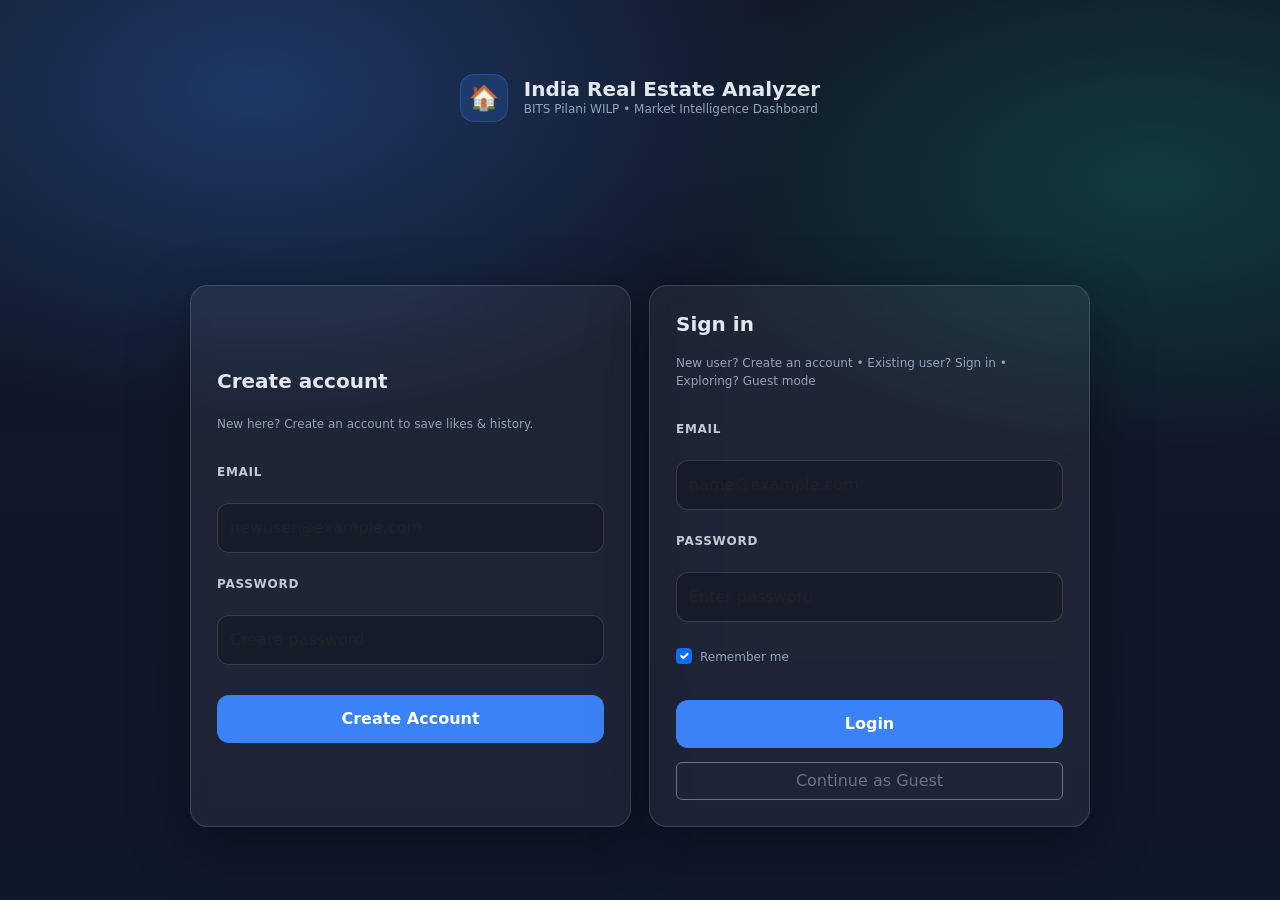
<file: index.html>
<!DOCTYPE html>
<html lang="en">
<head>
  <meta charset="UTF-8" />
  <meta name="viewport" content="width=device-width, initial-scale=1.0"/>
  <title>Login | India Real Estate Analyzer</title>

  <!-- Bootstrap 5 CSS -->
  <link
    href="https://cdn.jsdelivr.net/npm/bootstrap@5.3.3/dist/css/bootstrap.min.css"
    rel="stylesheet"
  />

  <style>
    :root{
      --bg1:#0f172a;
      --bg2:#111827;
      --card: rgba(255,255,255,0.06);
      --border: rgba(255,255,255,0.14);
      --text: #e2e8f0;
      --dim: #94a3b8;
      --accent: #3b82f6;
    }

    body{
      min-height:100vh;
      margin:0;
      color: var(--text);
      background:
        radial-gradient(1000px 600px at 20% 10%, rgba(59,130,246,0.30), transparent 55%),
        radial-gradient(900px 500px at 90% 20%, rgba(16,185,129,0.22), transparent 55%),
        linear-gradient(180deg, var(--bg2), var(--bg1));
      display:grid;
      place-items:center;
      overflow-x:hidden;
    }

    .login-wrap{
      width: min(980px, 92vw);
      display:grid;
      grid-template-columns: 1.05fr 0.95fr;
      gap: 18px;
      align-items: stretch;
    }

    @media (max-width: 992px){
      .login-wrap{ grid-template-columns: 1fr; }
    }

    .panel{
      border: 1px solid var(--border);
      background: var(--card);
      border-radius: 18px;
      backdrop-filter: blur(10px);
      box-shadow: 0 18px 60px rgba(0,0,0,0.35);
      overflow:hidden;
    }

    .left{
      padding: 26px;
      position: relative;
    }

    .brand{
      display:flex;
      align-items:center;
      gap:12px;
      margin-bottom: 14px;
    }
    .brand .logo{
      width: 44px;
      height: 44px;
      border-radius: 14px;
      background: rgba(59,130,246,0.18);
      border: 1px solid rgba(59,130,246,0.28);
      display:grid;
      place-items:center;
      font-size: 22px;
    }
    .brand h1{
      font-size: 18px;
      margin: 0;
      font-weight: 800;
      letter-spacing: .2px;
    }
    .brand p{
      margin:0;
      color: var(--dim);
      font-size: 12px;
    }

    .feature{
      margin-top: 18px;
      padding: 14px 14px;
      border-radius: 14px;
      border: 1px solid rgba(255,255,255,0.10);
      background: rgba(0,0,0,0.18);
    }
    .feature .kicker{
      font-size: 11px;
      letter-spacing: .14em;
      text-transform: uppercase;
      color: rgba(148,163,184,0.95);
      font-weight: 700;
    }
    .feature ul{
      margin: 10px 0 0 0;
      padding-left: 18px;
      color: rgba(226,232,240,0.95);
      font-size: 13px;
      line-height: 1.6;
    }

    .right{
      padding: 26px;
      display:flex;
      flex-direction:column;
      justify-content:center;
      gap: 14px;
    }

    .title{
      margin: 0;
      font-size: 20px;
      font-weight: 800;
    }
    .subtitle{
      margin: 0;
      font-size: 13px;
      color: var(--dim);
    }

    .form-label{
      font-size: 12px;
      font-weight: 700;
      color: rgba(226,232,240,0.85);
      letter-spacing: .06em;
      text-transform: uppercase;
    }

    .form-control{
      background: rgba(0,0,0,0.22) !important;
      color: #fff !important;
      border: 1px solid rgba(255,255,255,0.14) !important;
      border-radius: 12px !important;
      padding: 12px 12px !important;
    }
    .form-control:focus{
      box-shadow: 0 0 0 0.2rem rgba(59,130,246,.18) !important;
      border-color: rgba(59,130,246,0.55) !important;
    }

    .btn-primary{
      border-radius: 12px;
      padding: 11px 12px;
      font-weight: 800;
      background: var(--accent);
      border-color: rgba(59,130,246,0.55);
    }
    .btn-primary:hover{
      background: #2563eb;
      border-color: rgba(37,99,235,0.75);
    }

    .small-note{
      font-size: 12px;
      color: var(--dim);
    }

    .pill{
      display:inline-flex;
      align-items:center;
      gap:8px;
      padding: 6px 10px;
      border-radius: 999px;
      border: 1px solid rgba(255,255,255,0.14);
      background: rgba(0,0,0,0.18);
      font-size: 12px;
      color: rgba(226,232,240,0.90);
    }

    .muted-link{
      color: rgba(148,163,184,0.95);
      text-decoration: none;
    }
    .muted-link:hover{ color:#cbd5e1; text-decoration: underline; }
  </style>
</head>

<body>
<div id="alertBox" class="alert alert-danger d-none" style="max-width:900px; width:92vw;"></div>
  <!-- App Header -->
<div class="d-flex align-items-center justify-content-center gap-3 mb-3" style="width:min(900px, 92vw);">
  <div style="width:48px;height:48px;border-radius:14px;background:rgba(59,130,246,0.18);
              border:1px solid rgba(59,130,246,0.30);display:grid;place-items:center;font-size:24px;">
    🏠
  </div>
  <div>
    <div style="font-weight:800;font-size:20px;line-height:1.1;">India Real Estate Analyzer</div>
    <div class="small-note">BITS Pilani WILP • Market Intelligence Dashboard</div>
  </div>
</div>
<div class="login-wrap" style="grid-template-columns: 1fr 1fr; max-width: 900px;">

  <!-- LEFT: SIGN UP -->
  <div class="panel right">
    <h5 class="mb-2 fw-bold">Create account</h5>
    <p class="small-note mb-3">New here? Create an account to save likes & history.</p>

    <label class="form-label">Email</label>
    <input id="signupEmail" type="email" class="form-control" placeholder="newuser@example.com">

    <label class="form-label mt-2">Password</label>
    <input id="signupPassword" type="password" class="form-control" placeholder="Create password">

    <button class="btn btn-primary w-100 mt-3" onclick="signup()">Create Account</button>
  </div>

  <!-- RIGHT: LOGIN -->
  <div class="panel right">
    <h5 class="mb-1 fw-bold">Sign in</h5>
    <p class="small-note mb-3">
      New user? Create an account • Existing user? Sign in • Exploring? Guest mode
    </p>

    <label class="form-label">Email</label>
    <input id="email" type="email" class="form-control" placeholder="name@example.com">

    <label class="form-label mt-2">Password</label>
    <input id="password" type="password" class="form-control" placeholder="Enter password">

    <div class="form-check mt-2">
      <input class="form-check-input" type="checkbox" id="rememberMe" checked>
      <label class="form-check-label small-note">Remember me</label>
    </div>

<button type="button" class="btn btn-primary w-100 mt-3" onclick="login()">Login</button>

<button type="button" class="btn btn-outline-secondary" onclick="continueAsGuest()">Continue as Guest</button>
    </div>
  </div>

</div>
<script>
  // -------------------------
  // UI helpers
  // -------------------------
  function showError(msg) {
    const box = document.getElementById("alertBox");
    if (!box) return alert(msg);
    box.textContent = msg;
    box.classList.remove("d-none");
  }

  function clearError() {
    const box = document.getElementById("alertBox");
    if (!box) return;
    box.classList.add("d-none");
    box.textContent = "";
  }

  // -------------------------
  // Storage helpers
  // -------------------------
  function loadUsers() {
    return JSON.parse(localStorage.getItem("appUsers") || "{}");
  }

  function saveUsers(users) {
    localStorage.setItem("appUsers", JSON.stringify(users));
  }

  async function hashPassword(password) {
    const enc = new TextEncoder().encode(password);
    const buf = await crypto.subtle.digest("SHA-256", enc);
    return Array.from(new Uint8Array(buf))
      .map(b => b.toString(16).padStart(2, "0"))
      .join("");
  }

  function validEmail(email) {
    return /^[^\s@]+@[^\s@]+\.[^\s@]+$/.test(email);
  }

  // If already logged in or guest, go directly
  (function autoRedirect() {
    const user = localStorage.getItem("loggedInUser");
    const guest = localStorage.getItem("guestMode");
    if (user || guest) window.location.href = "/app.html";
  })();

  // -------------------------
  // Create Account
  // -------------------------
  async function signup() {
    clearError();

    const email = (document.getElementById("signupEmail")?.value || "").trim().toLowerCase();
    const pass = (document.getElementById("signupPassword")?.value || "");

    if (!email || !pass) return showError("Please enter email and password to create an account.");
    if (!validEmail(email)) return showError("Please enter a valid email address.");
    if (pass.length < 4) return showError("Password must be at least 4 characters.");

    const users = loadUsers();
    if (users[email]) return showError("Account already exists. Please login.");

    users[email] = { hash: await hashPassword(pass), createdAt: new Date().toISOString() };
    saveUsers(users);

    localStorage.setItem("loggedInUser", email);
    localStorage.removeItem("guestMode");
    localStorage.removeItem("previousLoginForSession");
    localStorage.setItem(`lastLogin_${email}`, new Date().toISOString());

    window.location.href = "/app.html";
  }

  // -------------------------
  // Login (Existing user)
  // -------------------------
  async function login() {
    clearError();

    const email = (document.getElementById("email")?.value || "").trim().toLowerCase();
    const pass = (document.getElementById("password")?.value || "");
    const remember = document.getElementById("rememberMe")?.checked;

    if (!email || !pass) return showError("Please enter email and password.");
    if (!validEmail(email)) return showError("Please enter a valid email address.");

    const users = loadUsers();
    if (!users[email]) return showError("No account found. Please create an account or use Guest.");

    const hash = await hashPassword(pass);
    if (hash !== users[email].hash) return showError("Incorrect password.");

    if (remember) localStorage.setItem("rememberedEmail", email);
    else localStorage.removeItem("rememberedEmail");

    localStorage.setItem("loggedInUser", email);
    localStorage.removeItem("guestMode");

    const keyLast = `lastLogin_${email}`;
    const previous = localStorage.getItem(keyLast);
    const now = new Date().toISOString();
    localStorage.setItem(keyLast, now);

    if (previous) localStorage.setItem("previousLoginForSession", previous);
    else localStorage.removeItem("previousLoginForSession");

    window.location.href = "/app.html";
  }
  // -------------------------
  // Guest Mode
  // -------------------------
  function continueAsGuest() {
    clearError();
    localStorage.removeItem("loggedInUser");
    localStorage.removeItem("previousLoginForSession");
    localStorage.setItem("guestMode", "1");
    window.location.href = "/app.html";
  }
</script>
</body>
</html>
</file>
